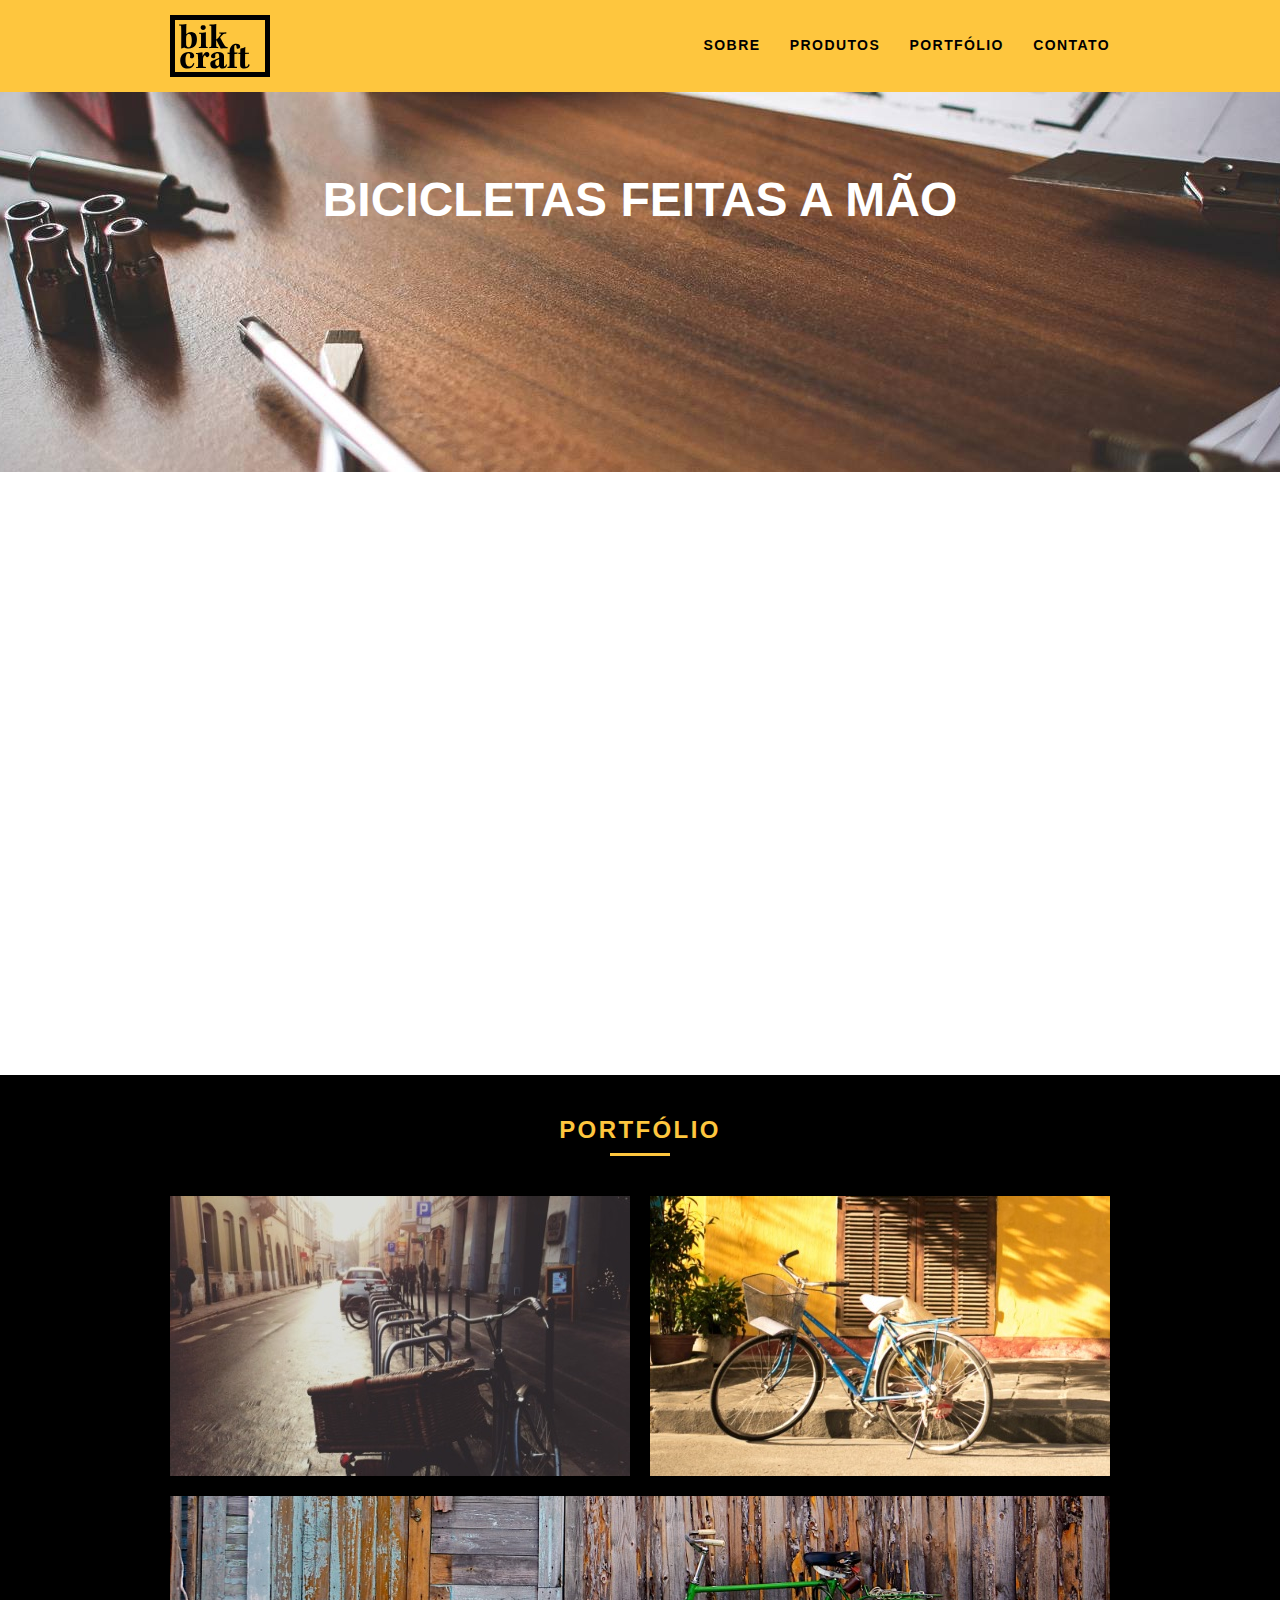
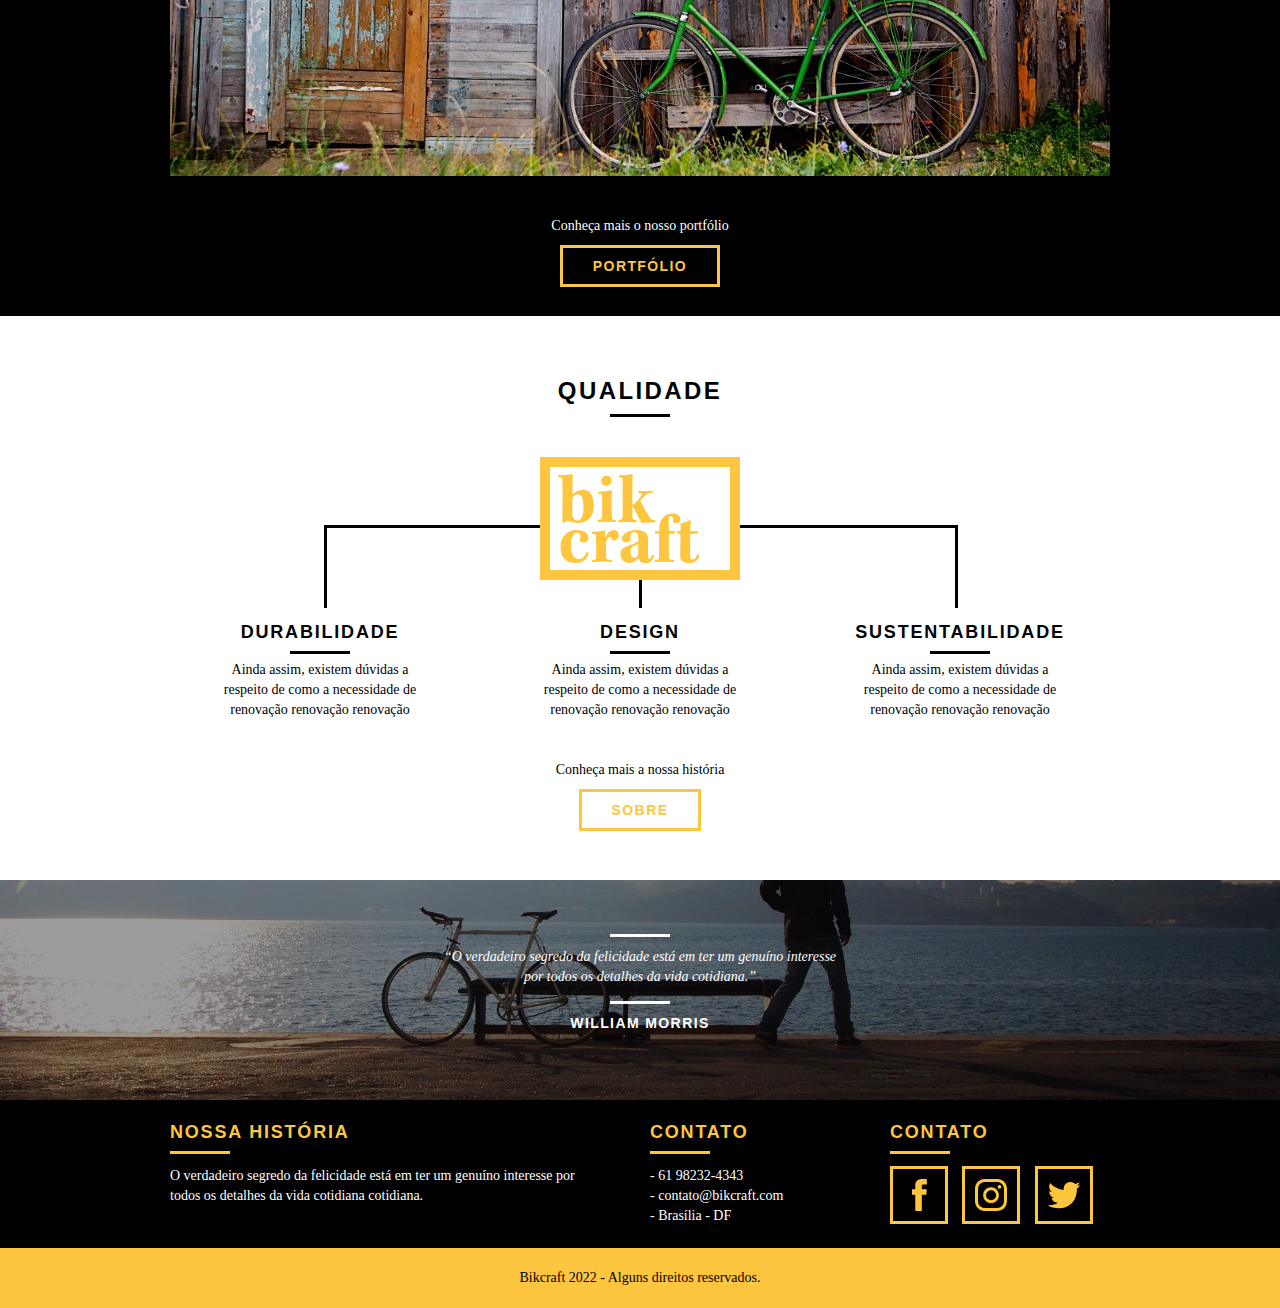
<file: web/index.html>
<!DOCTYPE html>
<html lang="pt-br">
	<head>
		<meta charset="utf-8">
		<title>Bikcraft - Bicicletas Personalizadas</title>
		<meta name="description" content="Compre a sua bicicleta personalizada na Bikcraft. Possuímos modelos Passeio, Retrô e Esporte.">

		<meta property="og:type" content="website"/>
		<meta property="og:title" content="Bikcraft - Bicicletas Personalizadas"/>
		<meta property="og:description" content="Compre a sua bicicleta personalizada na Bikcraft. Possuímos modelos Passeio, Retrô e Esporte."/>
		<meta property="og:url" content="http://bikcraft.com"/>
		<meta property="og:image" content="http://bikcraft.com/img/og-image.png"/>

		<meta name="viewport" content="width=device-width, initial-scale=1">

		<link rel="shortcut icon" href="favicon.ico">

		<link rel="stylesheet" href="css/style.css">
		<script>document.documentElement.classList.add("js");</script>
	</head>
	<body>

		<header class="header">
			<div class="container">
				<a href="index.html" class="grid-4">
					<img src="img/bikcraft.svg" alt="Bikcraft">
				</a>
				<nav class="grid-12 header_menu">
					<ul>
						<li><a href="sobre.html">Sobre</a></li>
						<li><a href="produtos.html">Produtos</a></li>
						<li><a href="portfolio.html">Portfólio</a></li>
						<li><a href="contato.html">Contato</a></li>
					</ul>
				</nav>
			</div>
		</header>

		<section class="introducao">
			<div class="container">
				<h1 data-anime="400" class="fadeInDown">Bicicletas Feitas a Mão</h1>
				<blockquote data-anime="800" class="fadeInDown quote-externo">
					<p>“Não tenha nada em sua casa que você não considere útil ou acredita ser bonito”</p>
					<cite>WILLIAM MORRIS</cite>
				</blockquote>
				<a data-anime="1200" href="produtos.html" class="btn">Orçamento</a>
			</div>
		</section>
		
		<section class="produtos container fadeInDown" data-anime="1600">
			<h2 class="subtitulo">Produtos</h2>
			<ul class="produtos_lista">

				<li class="grid-1-3">
					<div class="produtos_icone">
						<img src="img/produtos/passeio.svg" alt="Bikcraft Passeio">
					</div>
					<h3>Passeio</h3>
					<p>Ainda assim, existem dúvidas a respeito de como a necessidade de renovação.</p>
				</li>

				<li class="grid-1-3">
					<div class="produtos_icone">
						<img src="img/produtos/esporte.svg" alt="Bikcraft Passeio">
					</div>
					<h3>Esporte</h3>
					<p>Ainda assim, existem dúvidas a respeito de como a necessidade de renovação.</p>
				</li>

				<li class="grid-1-3">
					<div class="produtos_icone">
						<img src="img/produtos/retro.svg" alt="Bikcraft Passeio">
					</div>
					<h3>Retro</h3>
					<p>Ainda assim, existem dúvidas a respeito de como a necessidade de renovação.</p>
				</li>

			</ul>

			<div class="call">
				<p>Clique aqui e veja os detalhes dos produtos</p>
				<a href="produtos.html" class="btn btn-preto">Produtos</a>
			</div>

		</section>
		<!-- Fecha Produtos -->

		<section class="portfolio">
			<div class="container">
				<h2 class="subtitulo">Portfólio</h2>
				<ul class="portfolio_lista">
					<li class="grid-8"><img src="img/portfolio/retro.jpg" alt="Bicicleta Retro"></li>
					<li class="grid-8"><img src="img/portfolio/passeio.jpg" alt="Bicicleta Passeio"></li>
					<li class="grid-16"><img src="img/portfolio/esporte.jpg" alt="Bicicleta Esporte"></li>
				</ul>
				<div class="call">
					<p>Conheça mais o nosso portfólio</p>
					<a href="portfolio.html" class="btn">Portfólio</a>
				</div>
			</div>
		</section>

		<section class="qualidade container">
			<h2 class="subtitulo">Qualidade</h2>
			<img src="img/bikcraft-qualidade.svg" alt="Bikcraft">
			<ul class="qualidade_lista">
				<li class="grid-1-3">
					<h3>Durabilidade</h3>
					<p>Ainda assim, existem dúvidas a respeito de como a necessidade de renovação renovação renovação</p>
				</li>
				<li class="grid-1-3">
					<h3>Design</h3>
					<p>Ainda assim, existem dúvidas a respeito de como a necessidade de renovação renovação renovação</p>
				</li>
				<li class="grid-1-3">
					<h3>Sustentabilidade</h3>
					<p>Ainda assim, existem dúvidas a respeito de como a necessidade de renovação renovação renovação</p>
				</li>
			</ul>
			<div class="call">
				<p>Conheça mais a nossa história</p>
				<a href="sobre.html" class="btn btn-preto">Sobre</a>
			</div>
		</section>

		<section class="quebra">
			<blockquote class="quote-externo container">
				<p>“O verdadeiro segredo da felicidade está em ter um genuíno interesse por todos os detalhes da vida cotidiana.”</p>
				<cite>WILLIAM MORRIS</cite>
			</blockquote>
		</section>

		<footer>
			<div class="footer">
				<div class="container">

					<div class="grid-8 footer_historia">
						<h3>Nossa História</h3>
						<p>O verdadeiro segredo da felicidade está em ter um genuíno interesse por todos os detalhes da vida cotidiana cotidiana.</p>
					</div>

					<div class="grid-4 footer_contato">
						<h3>Contato</h3>
						<ul>
							<li>- 61 98232-4343</li>
							<li>- contato@bikcraft.com</li>
							<li>- Brasília - DF</li>
						</ul>
					</div>

					<div class="grid-4 footer_redes">
						<h3>Contato</h3>
						<ul>
							<li><a href="http://facebook.com" target="_blank"><img src="img/redes-sociais/facebook.svg" alt="Facebook Bikcraft"></a></li>
							<li><a href="http://instagram.com" target="_blank"><img src="img/redes-sociais/instagram.svg" alt="Instagram Bikcraft"></a></li>
							<li><a href="http://twitter.com" target="_blank"><img src="img/redes-sociais/twitter.svg" alt="Twitter Bikcraft"></a></li>
						</ul>
					</div>

				</div>
			</div>

			<div class="copy">
				<div class="container">
					<p class="grid-16">Bikcraft 2022 - Alguns direitos reservados.</p>
				</div>
			</div>
		</footer>

	<!-- JavaScript -->
	<script src="./js/simple-anime.js"></script>
  <script src="./js/script.js"></script>
	<!-- JavaScript -->

	</body>
</html>
</file>
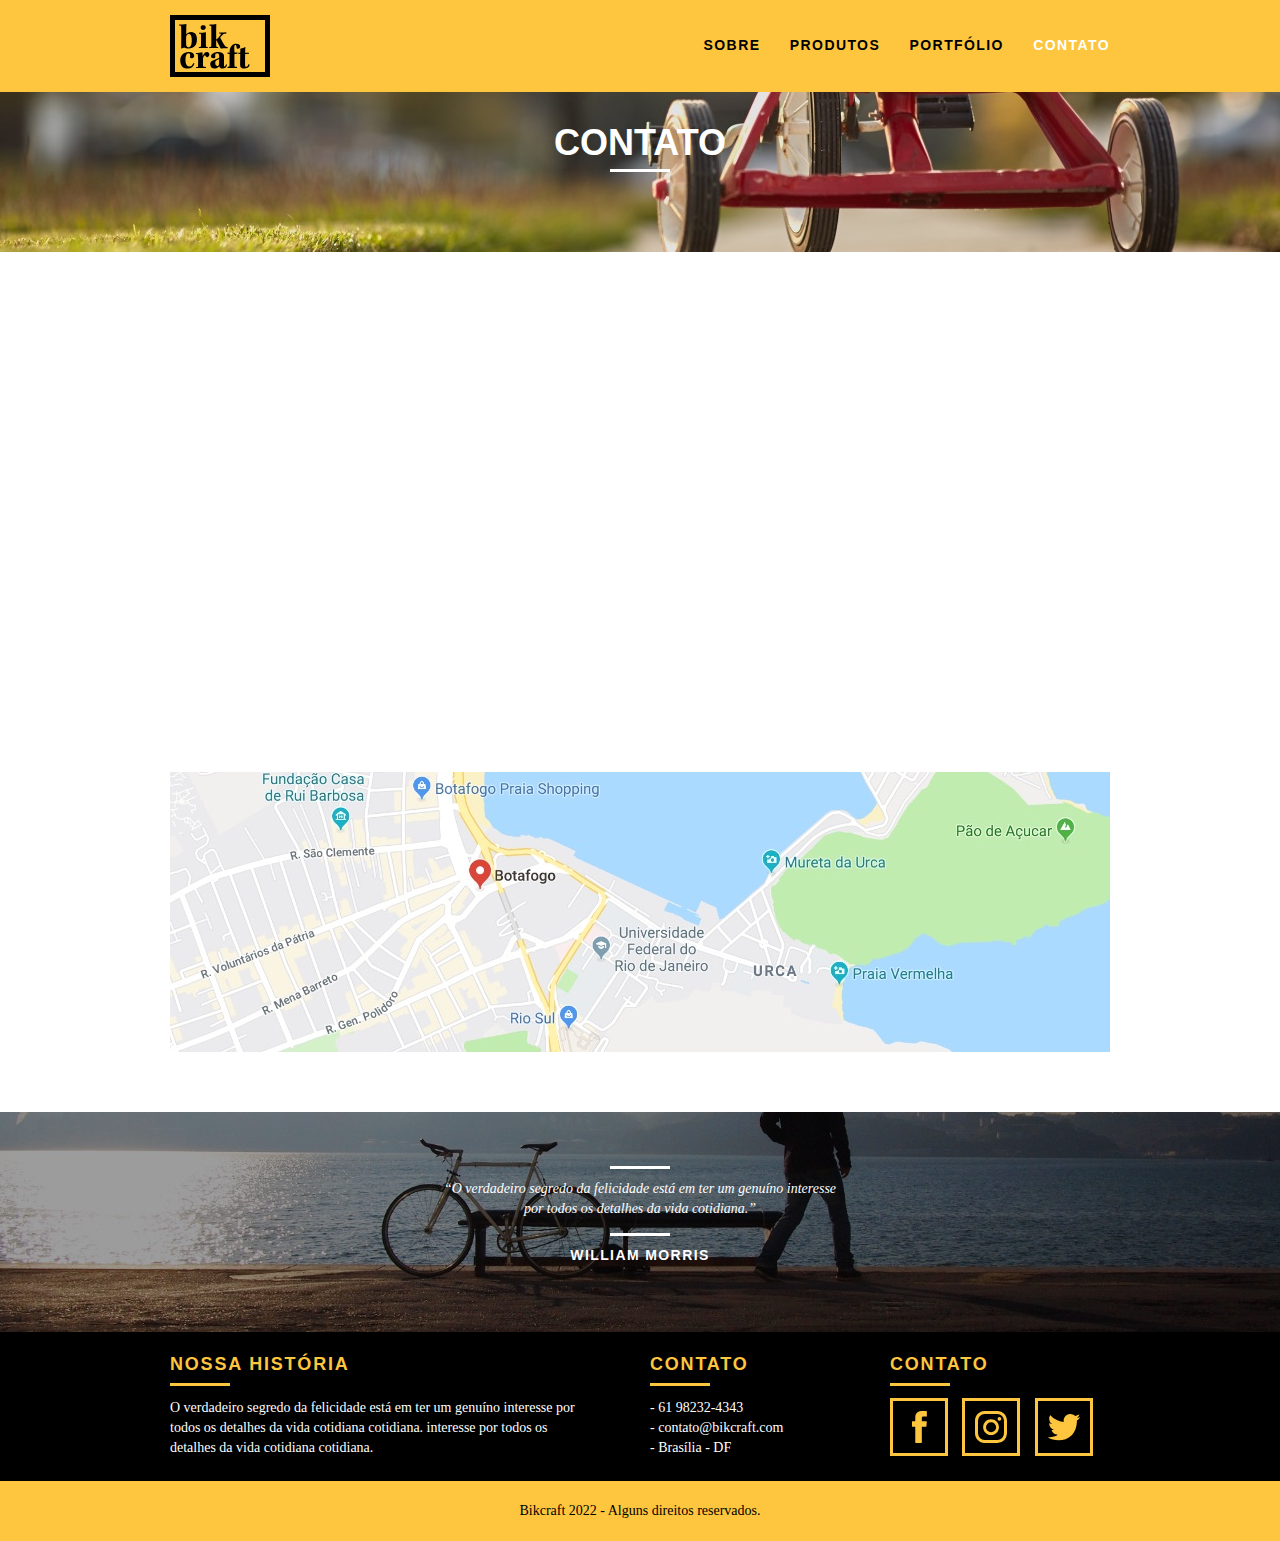
<file: web/contato.html>
<!DOCTYPE html>
<html lang="pt-br">
	<head>
		<meta charset="utf-8">
		<title>Bikcraft - Contato - 61 9999-9999</title>
		<meta name="description" content="Compre a sua bicicleta personalizada na Bikcraft. Possuímos modelos Passeio, Retrô e Esporte.">

		<meta property="og:type" content="website"/>
		<meta property="og:title" content="Bikcraft - Contato - 21 9999-9999"/>
		<meta property="og:description" content="Compre a sua bicicleta personalizada na Bikcraft. Possuímos modelos Passeio, Retrô e Esporte."/>
		<meta property="og:url" content="http://bikcraft.com/contato.html"/>
		<meta property="og:image" content="http://bikcraft.com/img/og-image.png"/>

		<meta name="viewport" content="width=device-width, initial-scale=1">

		<link rel="stylesheet" href="css/style.css">
		<script>document.documentElement.classList.add("js");</script>
	</head>
	<body>

		<header class="header">
			<div class="container">
				<a href="index.html" class="grid-4">
					<img src="img/bikcraft.svg" alt="Bikcraft">
				</a>
				<nav class="grid-12 header_menu">
					<ul>
						<li><a href="sobre.html">Sobre</a></li>
						<li><a href="produtos.html">Produtos</a></li>
						<li><a href="portfolio.html">Portfólio</a></li>
						<li><a href="contato.html" class="menu_ativo">Contato</a></li>
					</ul>
				</nav>
			</div>
		</header>

		<section class="introducao-interna interna_contato">
			<div class="container">
				<h1 data-anime="400" class="fadeInDown">Contato</h1>
				<p data-anime="800" class="fadeInDown">Tire suas dúvidas com a gente</p>
			</div>
		</section>

		<section class="contato container fadeInDown" data-anime="1200">
			<form id="form_orcamento" method="POST" action="./enviar.php" class="contato_form grid-8 formphp">
				<label for="nome">Nome</label>
				<input type="text" id="nome" name="nome" required>
				<label for="email">E-mail</label>
				<input type="email" id="email" name="email" required>
				<label for="telefone">Telefone</label>
				<input type="text" id="telefone" name="telefone">

				<label class="nao-aparece">Se você não é um robô, deixe em branco.</label>
				<input type="text" class="nao-aparece" name="leaveblank">
				<label class="nao-aparece">Se você não é um robô, não mude este campo.</label>
				<input type="text" class="nao-aparece" name="dontchange" value="http://">

				<label for="mensagem">Mensagem</label>
				<textarea id="mensagem" name="mensagem" required></textarea>
				<button id="enviar" name="enviar" type="submit" class="btn btn-preto">Enviar</button>
			</form>

			<div class="contato_dados grid-8">
				<h3>Dados</h3>
				<span>+55 61 98223-3232</span>
				<span>orcamento@bikcraft.com</span>
				<span>Rua Ali Perto - Brasília</span>
				<span>Brasília - DF - Brasil</span>
				<h3>Redes Sociais</h3>
				<ul>
					<li><a href="http://facebook.com" target="_blank"><img src="img/redes-sociais/facebook.svg" alt="Facebook Bikcraft"></a></li>
					<li><a href="http://instagram.com" target="_blank"><img src="img/redes-sociais/instagram.svg" alt="Instagram Bikcraft"></a></li>
					<li><a href="http://twitter.com" target="_blank"><img src="img/redes-sociais/twitter.svg" alt="Twitter Bikcraft"></a></li>
				</ul>
			</div>
		</section>

		<section class="container contato_mapa">
			<a href="http://google.com" target="_blank" class="grid-16"><img src="img/endereco-bikcraft.jpg" alt="Endereço da Bikcraft"></a>
		</section>

		<section class="quebra">
			<blockquote class="quote-externo container">
				<p>“O verdadeiro segredo da felicidade está em ter um genuíno interesse por todos os detalhes da vida cotidiana.”</p>
				<cite>WILLIAM MORRIS</cite>
			</blockquote>
		</section>

		<footer>
			<div class="footer">
				<div class="container">

					<div class="grid-8 footer_historia">
						<h3>Nossa História</h3>
						<p>O verdadeiro segredo da felicidade está em ter um genuíno interesse por todos os detalhes da vida cotidiana cotidiana. interesse por todos os detalhes da vida cotidiana cotidiana.</p>
					</div>

					<div class="grid-4 footer_contato">
						<h3>Contato</h3>
						<ul>
							<li>- 61 98232-4343</li>
							<li>- contato@bikcraft.com</li>
							<li>- Brasília - DF</li>
						</ul>
					</div>

					<div class="grid-4 footer_redes">
						<h3>Contato</h3>
						<ul>
							<li><a href="http://facebook.com" target="_blank"><img src="img/redes-sociais/facebook.svg" alt="Facebook Bikcraft"></a></li>
							<li><a href="http://instagram.com" target="_blank"><img src="img/redes-sociais/instagram.svg" alt="Instagram Bikcraft"></a></li>
							<li><a href="http://twitter.com" target="_blank"><img src="img/redes-sociais/twitter.svg" alt="Twitter Bikcraft"></a></li>
						</ul>
					</div>

				</div>
			</div>

			<div class="copy">
				<div class="container">
					<p class="grid-16">Bikcraft 2022 - Alguns direitos reservados.</p>
				</div>
			</div>
		</footer>

	<!-- JavaScript -->
	<script src="./js/simple-anime.js"></script>
	<script src="./js/simple-form.js"></script>
  <script src="./js/script.js"></script>
	<!-- JavaScript -->

	</body>
</html>
</file>
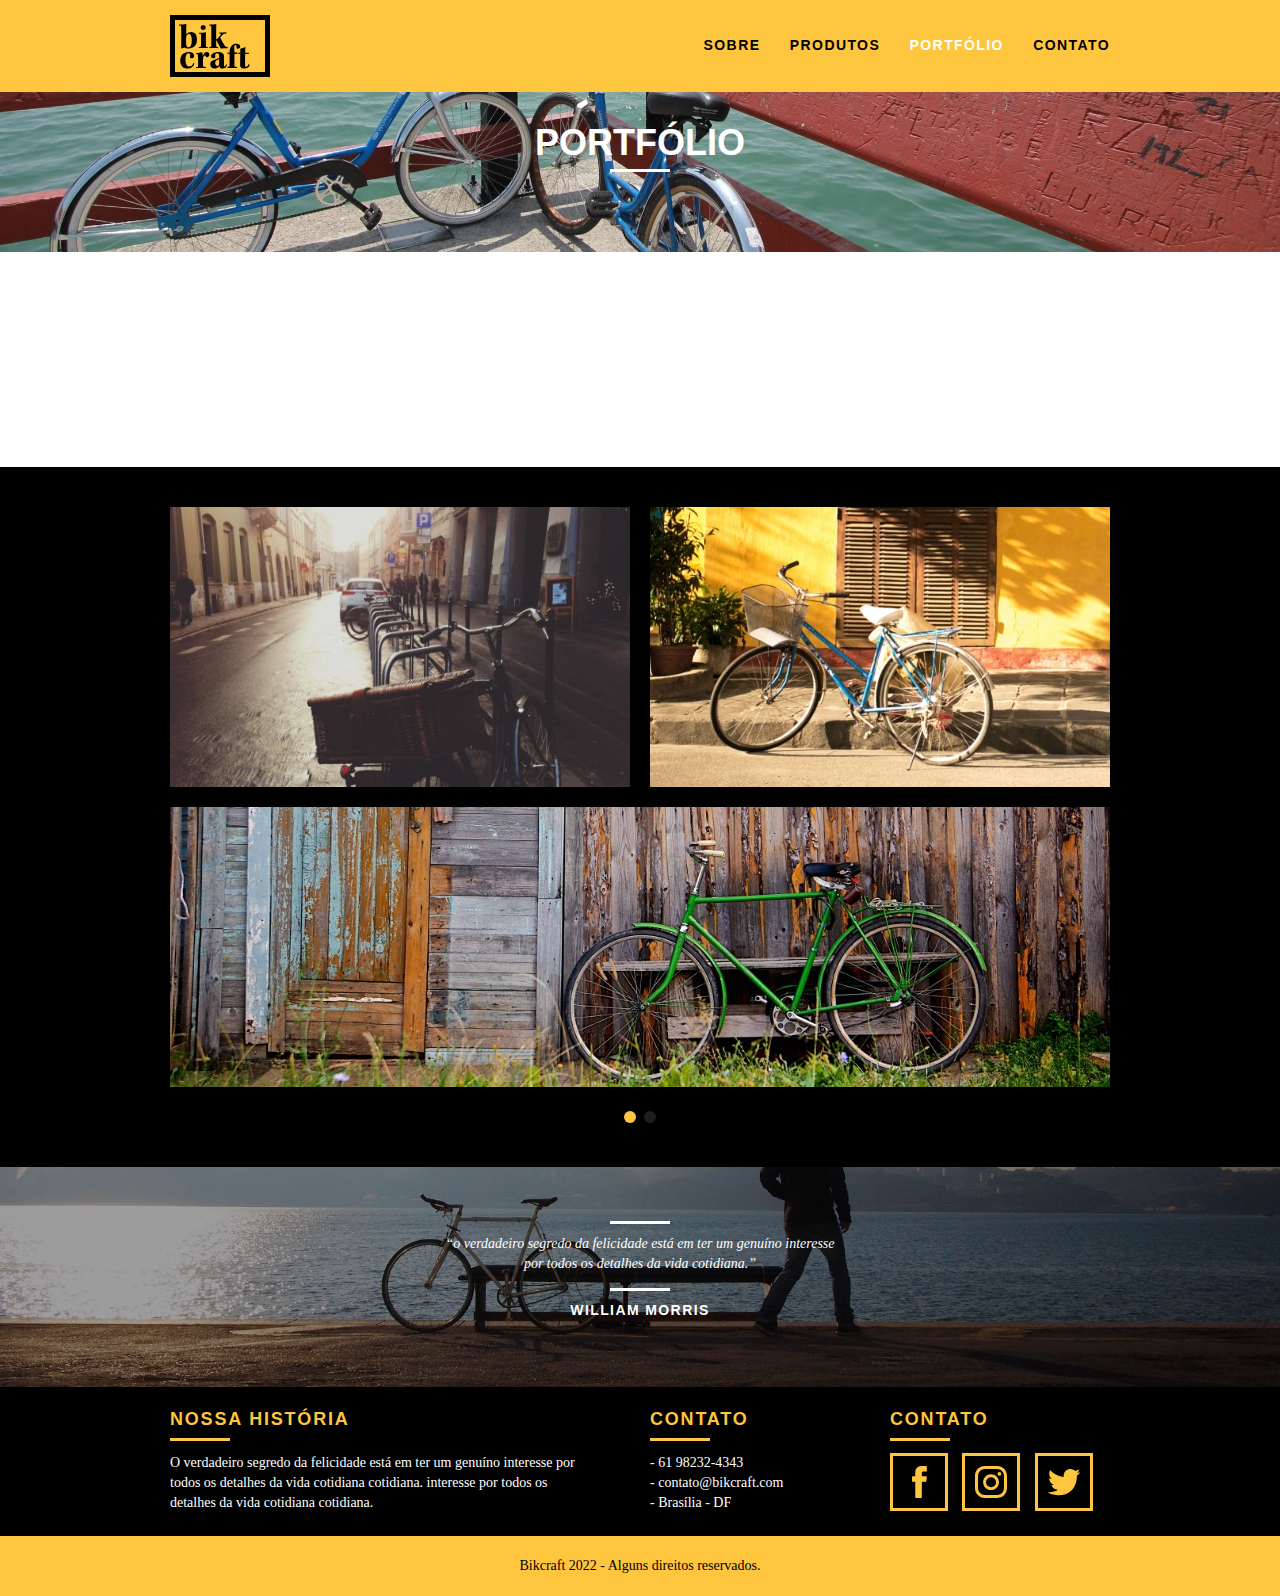
<file: web/portfolio.html>
<!DOCTYPE html>
<html lang="pt-br">
	<head>
		<meta charset="utf-8">
		<title>Bikcraft - Conheça o portfólio de clientes</title>
		<meta name="description" content="Compre a sua bicicleta personalizada na Bikcraft. Possuímos modelos Passeio, Retrô e Esporte.">

		<meta property="og:type" content="website"/>
		<meta property="og:title" content="Bikcraft - Conheça o portfólio de clientes"/>
		<meta property="og:description" content="Compre a sua bicicleta personalizada na Bikcraft. Possuímos modelos Passeio, Retrô e Esporte."/>
		<meta property="og:url" content="http://bikcraft.com/portfolio.html"/>
		<meta property="og:image" content="http://bikcraft.com/img/og-image.png"/>

		<meta name="viewport" content="width=device-width, initial-scale=1">

		<link rel="shortcut icon" href="favicon.ico">

		<link rel="stylesheet" href="css/style.css">
		<script>document.documentElement.classList.add("js");</script>
	</head>
	<body>

		<header class="header">
			<div class="container">
				<a href="index.html" class="grid-4">
					<img src="img/bikcraft.svg" alt="Bikcraft">
				</a>
				<nav class="grid-12 header_menu">
					<ul>
						<li><a href="sobre.html">Sobre</a></li>
						<li><a href="produtos.html">Produtos</a></li>
						<li><a href="portfolio.html" class="menu_ativo">Portfólio</a></li>
						<li><a href="contato.html">Contato</a></li>
					</ul>
				</nav>
			</div>
		</header>

		<section class="introducao-interna interna_portfolio">
			<div class="container">
				<h1 data-anime="400" class="fadeInDown">Portfólio</h1>
				<p data-anime="800" class="fadeInDown">conheça os projetos que amamos mostrar</p>
			</div>
		</section>

		<section class="container fadeInDown" data-slide="quote" data-anime="1200">
			<blockquote class="quote_clientes">
				<p>“Pedalar sempre foi a minha paixão, o que o pessoal da Bikcraft fez foi intensificar o meu amor por esta atividade. Recomendo à todos que amo.”</p>
				<cite>Barbara Moss</cite>
			</blockquote>
			<blockquote class="quote_clientes">
				<p>“Nada melhor do que dar um rolê com a minha Bikcraft na orla. Essa é a minha companheira mais fiel, nunca me traiu e está sempre a minha disposição.”</p>
				<cite>Jhony Rato</cite>
			</blockquote>
			<blockquote class="quote_clientes">
				<p>“Aqueles que ainda não possuem uma Bikcraft, não sabem o que estão perdendo. A precisão é absurda e a velocidade transcendental. Nunca vida nada igual.”</p>
				<cite>Bernardo</cite>
			</blockquote>
		</section>

		<section class="portfolio">
			<div class="container" data-slide="portfolio">
				<ul class="portfolio_lista">
					<li class="grid-8"><img src="img/portfolio/retro.jpg" alt="Bicicleta Retro"></li>
					<li class="grid-8"><img src="img/portfolio/passeio.jpg" alt="Bicicleta Passeio"></li>
					<li class="grid-16"><img src="img/portfolio/esporte.jpg" alt="Bicicleta Esporte"></li>
				</ul>
				<ul class="portfolio_lista">
					<li class="grid-8"><img src="img/portfolio/passeio.jpg" alt="Bicicleta Passeio"></li>
					<li class="grid-8"><img src="img/portfolio/retro.jpg" alt="Bicicleta Retro"></li>
					<li class="grid-16"><img src="img/portfolio/esporte.jpg" alt="Bicicleta Esporte"></li>
				</ul>
			</div>
		</section>

		<section class="quebra">
			<blockquote class="quote-externo container">
				<p>“o verdadeiro segredo da felicidade está em ter um genuíno interesse por todos os detalhes da vida cotidiana.”</p>
				<cite>WILLIAM MORRIS</cite>
			</blockquote>
		</section>

		<footer>
			<div class="footer">
				<div class="container">

					<div class="grid-8 footer_historia">
						<h3>Nossa História</h3>
						<p>O verdadeiro segredo da felicidade está em ter um genuíno interesse por todos os detalhes da vida cotidiana cotidiana. interesse por todos os detalhes da vida cotidiana cotidiana.</p>
					</div>

					<div class="grid-4 footer_contato">
						<h3>Contato</h3>
						<ul>
							<li>- 61 98232-4343</li>
							<li>- contato@bikcraft.com</li>
							<li>- Brasília - DF</li>
						</ul>
					</div>

					<div class="grid-4 footer_redes">
						<h3>Contato</h3>
						<ul>
							<li><a href="http://facebook.com" target="_blank"><img src="img/redes-sociais/facebook.svg" alt="Facebook Bikcraft"></a></li>
							<li><a href="http://instagram.com" target="_blank"><img src="img/redes-sociais/instagram.svg" alt="Instagram Bikcraft"></a></li>
							<li><a href="http://twitter.com" target="_blank"><img src="img/redes-sociais/twitter.svg" alt="Twitter Bikcraft"></a></li>
						</ul>
					</div>

				</div>
			</div>

			<div class="copy">
				<div class="container">
					<p class="grid-16">Bikcraft 2022 - Alguns direitos reservados.</p>
				</div>
			</div>
		</footer>

	<!-- JavaScript -->
	<script src="./js/simple-anime.js"></script>
	<script src="./js/simple-slide.js"></script>
  <script src="./js/script.js"></script>
	<!-- JavaScript -->
	</body>
</html>
</file>
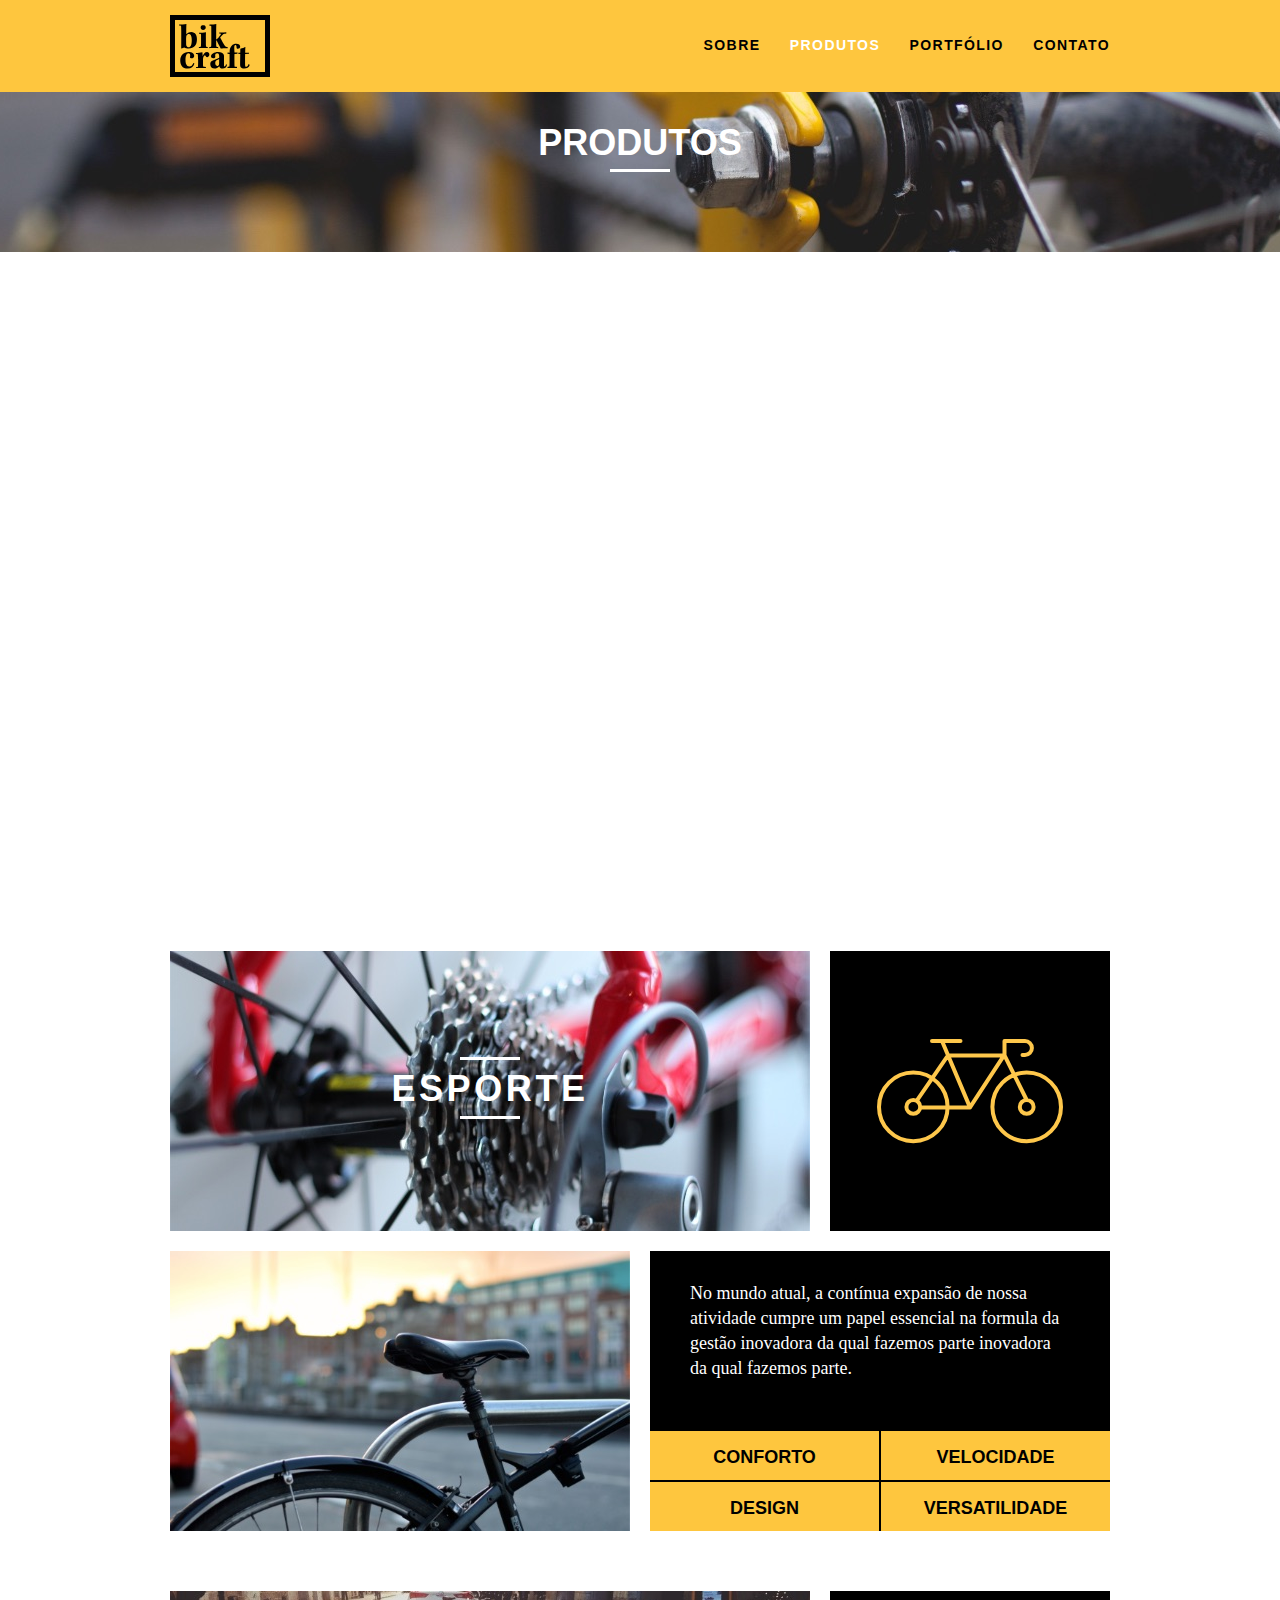
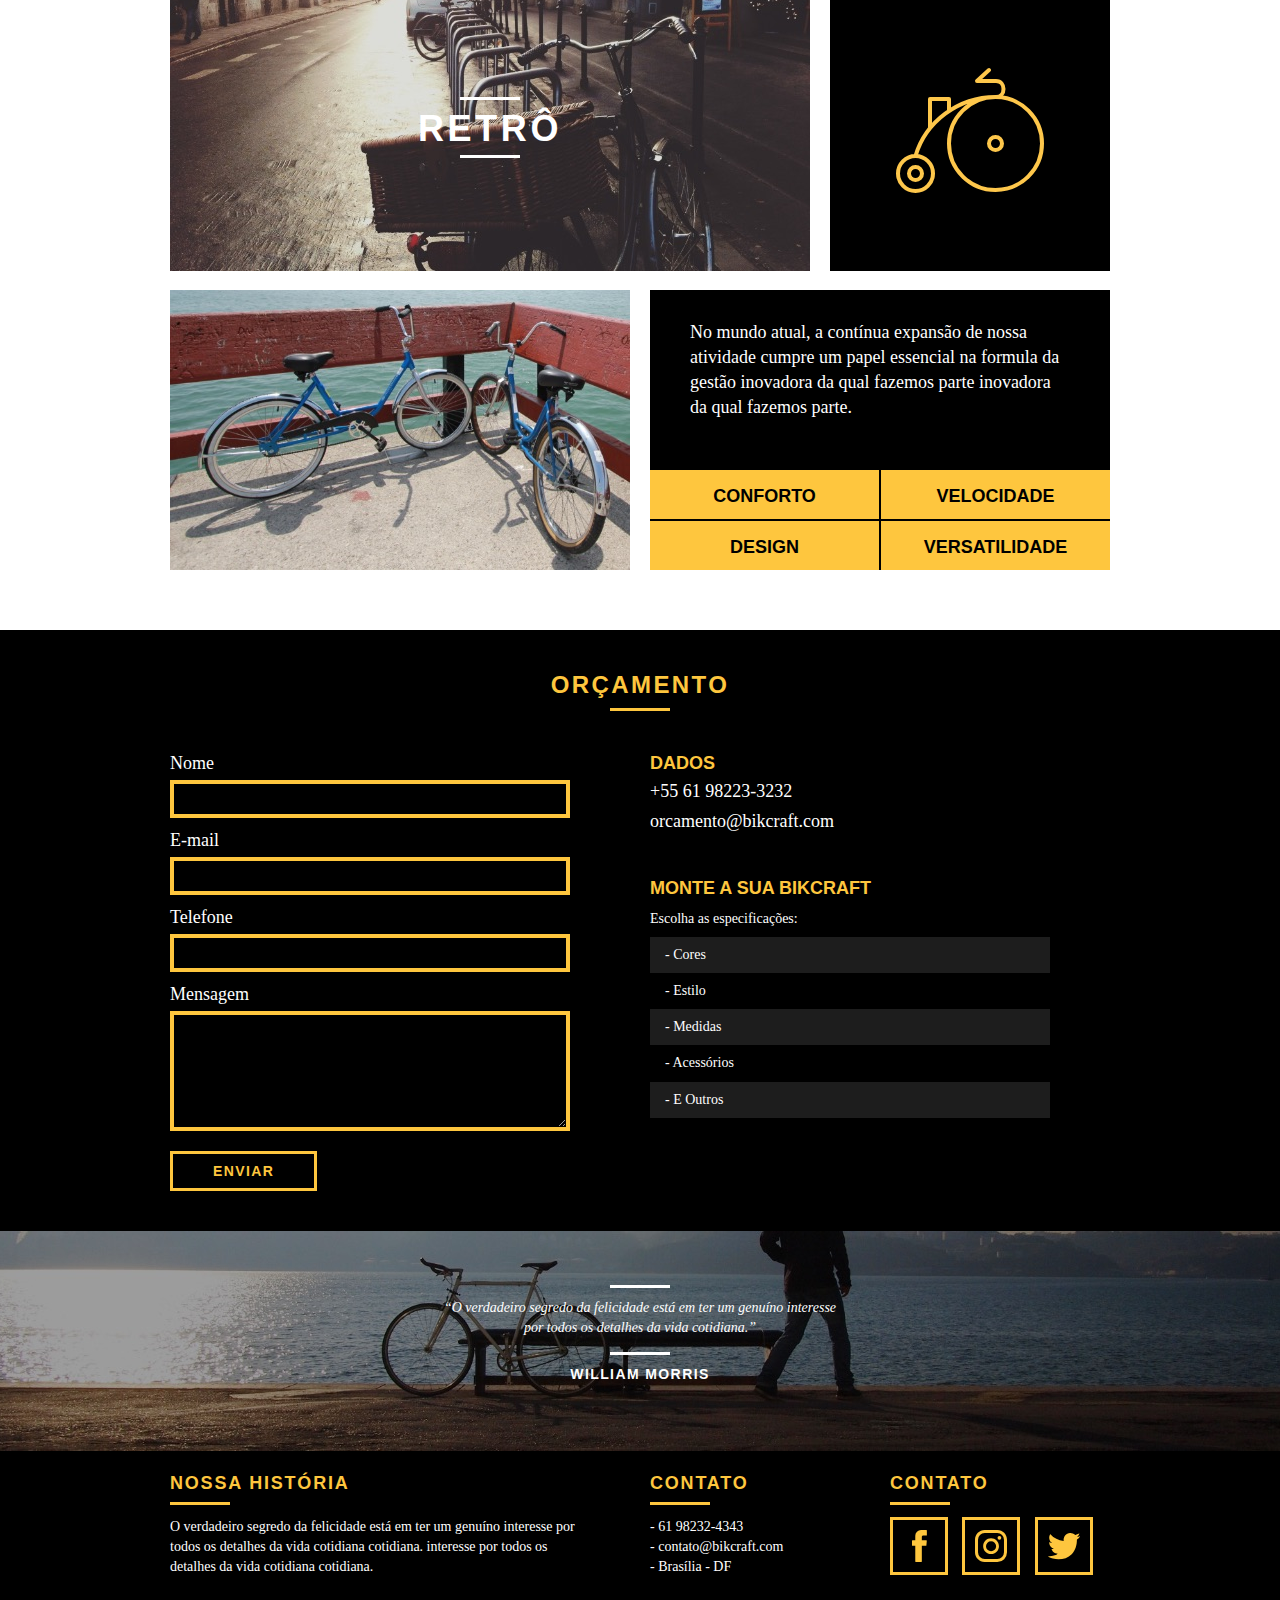
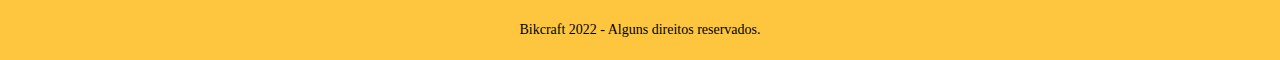
<file: web/produtos.html>
<!DOCTYPE html>
<html lang="pt-br">
	<head>
		<meta charset="utf-8">
		<title>Bikcraft - Conheça as linhas Passeio, Retrô e Esporte</title>
		<meta name="description" content="Compre a sua bicicleta personalizada na Bikcraft. Possuímos modelos Passeio, Retrô e Esporte.">

		<meta property="og:type" content="website"/>
		<meta property="og:title" content="Bikcraft - Conheça as linhas Passeio, Retrô e Esporte"/>
		<meta property="og:description" content="Compre a sua bicicleta personalizada na Bikcraft. Possuímos modelos Passeio, Retrô e Esporte."/>
		<meta property="og:url" content="http://bikcraft.com/produtos.html"/>
		<meta property="og:image" content="http://bikcraft.com/img/og-image.png"/>

		<meta name="viewport" content="width=device-width, initial-scale=1">

		<link rel="shortcut icon" href="favicon.ico">

		<link rel="stylesheet" href="css/style.css">
		<script>document.documentElement.classList.add("js");</script>
	</head>
	<body>

		<header class="header">
			<div class="container">
				<a href="index.html" class="grid-4">
					<img src="img/bikcraft.svg" alt="Bikcraft">
				</a>
				<nav class="grid-12 header_menu">
					<ul>
						<li><a href="sobre.html">Sobre</a></li>
						<li><a href="produtos.html" class="menu_ativo">Produtos</a></li>
						<li><a href="portfolio.html">Portfólio</a></li>
						<li><a href="contato.html">Contato</a></li>
					</ul>
				</nav>
			</div>
		</header>

		<section class="introducao-interna interna_produtos">
			<div class="container">
				<h1 data-anime="400" class="fadeInDown">Produtos</h1>
				<p data-anime="800" class="fadeInDown">conheça todos os nossos produtos</p>
			</div>
		</section>

		<section class="container produto_item fadeInDown" data-anime="1200">
			<div class="grid-11">
				<img src="img/produtos/bikcraft-passeio-1.jpg" alt="Bikcraft Passeio">
				<h2>Passeio</h2>
			</div>
			<div class="grid-5 produto_icone"><img src="img/produtos/passeio.svg" alt="Icone Passeio"></div>
			<div class="grid-8"><img src="img/produtos/bikcraft-passeio-2.jpg" alt="Bikcraft Passeio"></div>
			<div class="grid-8 produto_info">
				<p>No mundo atual, a contínua expansão de nossa atividade cumpre um papel essencial na formula da gestão inovadora da qual fazemos parte inovadora da qual fazemos parte.</p>
				<ul>
					<li>Conforto</li>
					<li>Velocidade</li>
					<li>Design</li>
					<li>Versatilidade</li>
				</ul>
			</div>
		</section>

		<section class="container produto_item">
			<div class="grid-11">
				<img src="img/produtos/bikcraft-esporte-1.jpg" alt="Bikcraft Esporte">
				<h2>Esporte</h2>
			</div>
			<div class="grid-5 produto_icone"><img src="img/produtos/esporte.svg" alt="Icone Esporte"></div>
			<div class="grid-8"><img src="img/produtos/bikcraft-esporte-2.jpg" alt="Bikcraft Esporte"></div>
			<div class="grid-8 produto_info">
				<p>No mundo atual, a contínua expansão de nossa atividade cumpre um papel essencial na formula da gestão inovadora da qual fazemos parte inovadora da qual fazemos parte.</p>
				<ul>
					<li>Conforto</li>
					<li>Velocidade</li>
					<li>Design</li>
					<li>Versatilidade</li>
				</ul>
			</div>
		</section>

		<section class="container produto_item">
			<div class="grid-11">
				<img src="img/produtos/bikcraft-retro-1.jpg" alt="Bikcraft Retro">
				<h2>Retrô</h2>
			</div>
			<div class="grid-5 produto_icone"><img src="img/produtos/retro.svg" alt="Icone Retro"></div>
			<div class="grid-8"><img src="img/produtos/bikcraft-retro-2.jpg" alt="Bikcraft Retro"></div>
			<div class="grid-8 produto_info">
				<p>No mundo atual, a contínua expansão de nossa atividade cumpre um papel essencial na formula da gestão inovadora da qual fazemos parte inovadora da qual fazemos parte.</p>
				<ul>
					<li>Conforto</li>
					<li>Velocidade</li>
					<li>Design</li>
					<li>Versatilidade</li>
				</ul>
			</div>
		</section>

		<section class="orcamento">
			<div class="container">
				<h2 class="subtitulo">Orçamento</h2>
				<form id="form_orcamento" method="POST" action="./enviar.php" class="form grid-8 formphp">
					<label for="nome">Nome</label>
					<input type="text" id="nome" name="nome" required>
					<label for="email">E-mail</label>
					<input type="email" id="email" name="email" required>
					<label for="telefone">Telefone</label>
					<input type="text" id="telefone" name="telefone">

					<label class="nao-aparece">Se você não é um robô, deixe em branco.</label>
					<input type="text" class="nao-aparece" name="leaveblank">
					<label class="nao-aparece">Se você não é um robô, não mude este campo.</label>
					<input type="text" class="nao-aparece" name="dontchange" value="http://">

					<label for="mensagem">Mensagem</label>
					<textarea id="mensagem" name="mensagem" required></textarea>
					<button id="enviar" name="enviar" type="submit" class="btn">Enviar</button>
				</form>
				
				<div class="orcamento_dados grid-8">
					<h3>Dados</h3>
					<span>+55 61 98223-3232</span>
					<span>orcamento@bikcraft.com</span>
					<h3>Monte a sua Bikcraft</h3>
					<p>Escolha as especificações:</p>
					<ul>
						<li>- Cores</li>
    				<li>- Estilo</li>
    				<li>- Medidas</li>
   					<li>- Acessórios</li>
    				<li>- E Outros</li>
					</ul>
				</div>
			</div>
		</section>

		<section class="quebra">
			<blockquote class="quote-externo container">
				<p>“O verdadeiro segredo da felicidade está em ter um genuíno interesse por todos os detalhes da vida cotidiana.”</p>
				<cite>WILLIAM MORRIS</cite>
			</blockquote>
		</section>

		<footer>
			<div class="footer">
				<div class="container">

					<div class="grid-8 footer_historia">
						<h3>Nossa História</h3>
						<p>O verdadeiro segredo da felicidade está em ter um genuíno interesse por todos os detalhes da vida cotidiana cotidiana. interesse por todos os detalhes da vida cotidiana cotidiana.</p>
					</div>

					<div class="grid-4 footer_contato">
						<h3>Contato</h3>
						<ul>
							<li>- 61 98232-4343</li>
							<li>- contato@bikcraft.com</li>
							<li>- Brasília - DF</li>
						</ul>
					</div>

					<div class="grid-4 footer_redes">
						<h3>Contato</h3>
						<ul>
							<li><a href="http://facebook.com" target="_blank"><img src="img/redes-sociais/facebook.svg" alt="Facebook Bikcraft"></a></li>
							<li><a href="http://instagram.com" target="_blank"><img src="img/redes-sociais/instagram.svg" alt="Instagram Bikcraft"></a></li>
							<li><a href="http://twitter.com" target="_blank"><img src="img/redes-sociais/twitter.svg" alt="Twitter Bikcraft"></a></li>
						</ul>
					</div>

				</div>
			</div>

			<div class="copy">
				<div class="container">
					<p class="grid-16">Bikcraft 2022 - Alguns direitos reservados.</p>
				</div>
			</div>
		</footer>

	<!-- JavaScript -->
	<script src="./js/simple-anime.js"></script>
	<script src="./js/simple-form.js"></script>
  <script src="./js/script.js"></script>
	<!-- JavaScript -->

	</body>
</html>
</file>
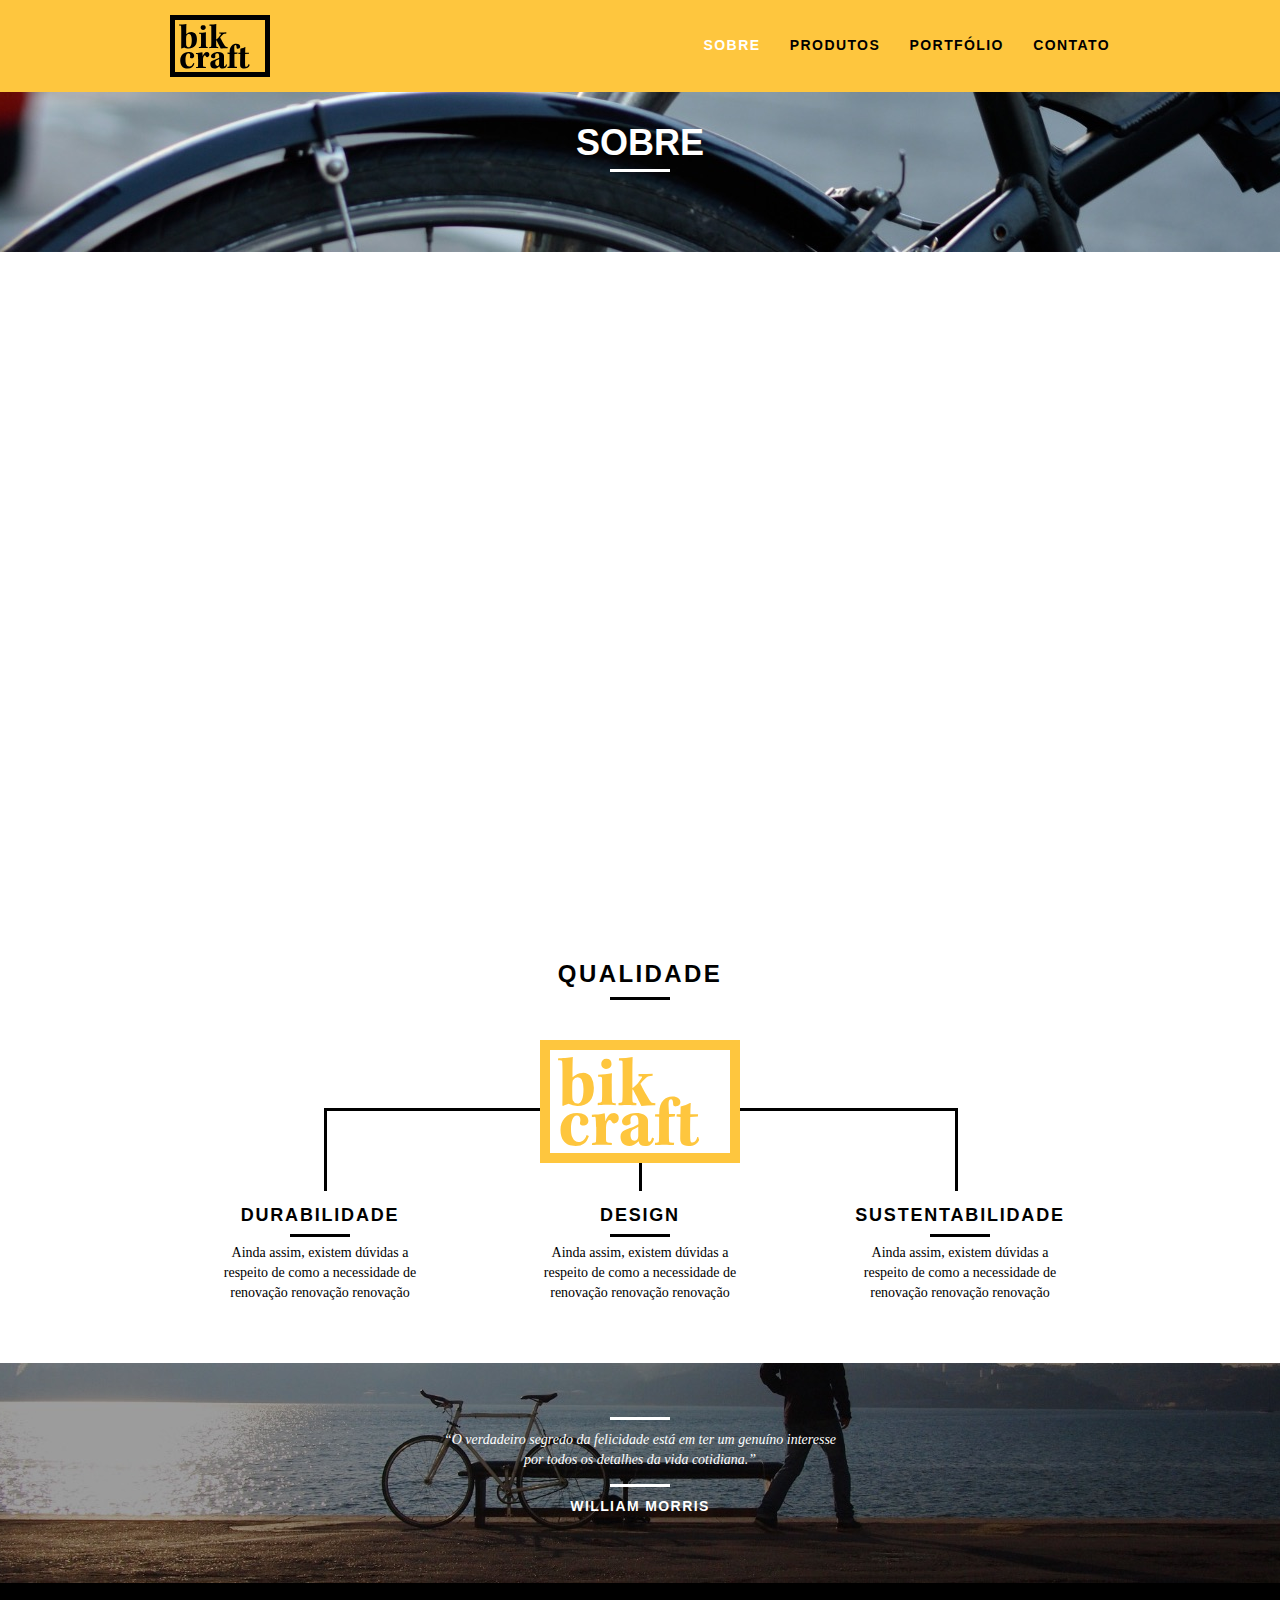
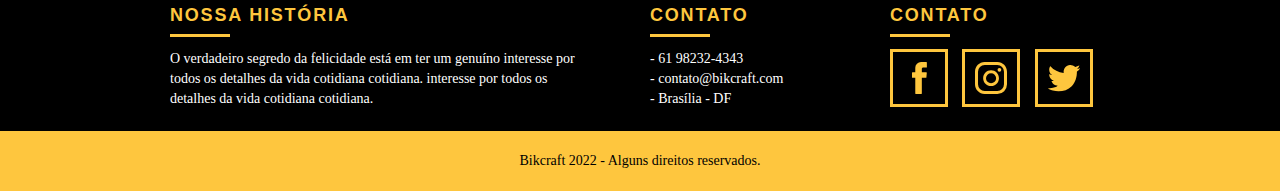
<file: web/sobre.html>
<!DOCTYPE html>
<html lang="pt-br">
	<head>
		<meta charset="utf-8">
		<title>Bikcraft - Saiba mais sobre a gente</title>
		<meta name="description" content="Compre a sua bicicleta personalizada na Bikcraft. Possuímos modelos Passeio, Retrô e Esporte.">

		<meta property="og:type" content="website"/>
		<meta property="og:title" content="Bikcraft - Saiba mais sobre a gente"/>
		<meta property="og:description" content="Compre a sua bicicleta personalizada na Bikcraft. Possuímos modelos Passeio, Retrô e Esporte."/>
		<meta property="og:url" content="http://bikcraft.com/sobre.html"/>
		<meta property="og:image" content="http://bikcraft.com/img/og-image.png"/>

		<meta name="viewport" content="width=device-width, initial-scale=1">

		<link rel="shortcut icon" href="favicon.ico">

		<link rel="stylesheet" href="css/style.css">
		<script>document.documentElement.classList.add("js");</script>
	</head>
	<body>

		<header class="header">
			<div class="container">
				<a href="index.html" class="grid-4">
					<img src="img/bikcraft.svg" alt="Bikcraft">
				</a>
				<nav class="grid-12 header_menu">
					<ul>
						<li><a href="sobre.html" class="menu_ativo">Sobre</a></li>
						<li><a href="produtos.html">Produtos</a></li>
						<li><a href="portfolio.html">Portfólio</a></li>
						<li><a href="contato.html">Contato</a></li>
					</ul>
				</nav>
			</div>
		</header>

		<section class="introducao-interna interna_sobre">
			<div class="container">
				<h1 data-anime="400" class="fadeInDown">Sobre</h1>
				<p data-anime="800" class="fadeInDown">conheça mais sobre a bikcraft</p>
			</div>
		</section>

		<section class="missao_sobre container fadeInDown" data-anime="1200">
			<div class="grid-10">
				<h2 class="subtitulo-interno">História, Missão e Visão</h2>
				<p>No mundo atual, a contínua expansão de nossa atividade cumpre um papel essencial na formulação da gestão inovadora da qual fazemos parte da qual fazemos parte.</p>
				<p>No mundo atual, a contínua expansão de nossa atividade cumpre um papel essencial na formulação da gestão inovadora da qual fazemos parte da qual fazemos parte.</p>
			</div>
			<div class="grid-6">
				<h2 class="subtitulo-interno">Valores</h2>
				<ul>
					<li>- Qualidade no processo com</li>
					<li>- Foco no cliente sem perder a</li>
					<li>- Diversão, preservando a</li>
					<li>- Natureza com sustentabilidade</li>
				</ul>
			</div>

			<div class="grid-16 foto-equipe">
				<img src="img/equipe-bikcraft.jpg" alt="Equipe Bikcraft">
			</div>

		</section>

		<section class="qualidade container">
			<h2 class="subtitulo">Qualidade</h2>
			<img src="img/bikcraft-qualidade.svg" alt="Bikcraft">
			<ul class="qualidade_lista">
				<li class="grid-1-3">
					<h3>Durabilidade</h3>
					<p>Ainda assim, existem dúvidas a respeito de como a necessidade de renovação renovação renovação</p>
				</li>
				<li class="grid-1-3">
					<h3>Design</h3>
					<p>Ainda assim, existem dúvidas a respeito de como a necessidade de renovação renovação renovação</p>
				</li>
				<li class="grid-1-3">
					<h3>Sustentabilidade</h3>
					<p>Ainda assim, existem dúvidas a respeito de como a necessidade de renovação renovação renovação</p>
				</li>
			</ul>
		</section>

		<section class="quebra">
			<blockquote class="quote-externo container">
				<p>“O verdadeiro segredo da felicidade está em ter um genuíno interesse por todos os detalhes da vida cotidiana.”</p>
				<cite>WILLIAM MORRIS</cite>
			</blockquote>
		</section>

		<footer>
			<div class="footer">
				<div class="container">

					<div class="grid-8 footer_historia">
						<h3>Nossa História</h3>
						<p>O verdadeiro segredo da felicidade está em ter um genuíno interesse por todos os detalhes da vida cotidiana cotidiana. interesse por todos os detalhes da vida cotidiana cotidiana.</p>
					</div>

					<div class="grid-4 footer_contato">
						<h3>Contato</h3>
						<ul>
							<li>- 61 98232-4343</li>
							<li>- contato@bikcraft.com</li>
							<li>- Brasília - DF</li>
						</ul>
					</div>

					<div class="grid-4 footer_redes">
						<h3>Contato</h3>
						<ul>
							<li><a href="http://facebook.com" target="_blank"><img src="img/redes-sociais/facebook.svg" alt="Facebook Bikcraft"></a></li>
							<li><a href="http://instagram.com" target="_blank"><img src="img/redes-sociais/instagram.svg" alt="Instagram Bikcraft"></a></li>
							<li><a href="http://twitter.com" target="_blank"><img src="img/redes-sociais/twitter.svg" alt="Twitter Bikcraft"></a></li>
						</ul>
					</div>

				</div>
			</div>

			<div class="copy">
				<div class="container">
					<p class="grid-16">Bikcraft 2022 - Alguns direitos reservados.</p>
				</div>
			</div>
		</footer>

	<!-- JavaScript -->
	<script src="./js/simple-anime.js"></script>
  <script src="./js/script.js"></script>
	<!-- JavaScript -->

	</body>
</html>
</file>
<file: web/css/style.css>
html{line-height:1.15;-webkit-text-size-adjust:100%}body{margin:0}main{display:block}h1{font-size:2em;margin:.67em 0}hr{box-sizing:content-box;height:0;overflow:visible}pre{font-family:monospace,monospace;font-size:1em}a{background-color:transparent}abbr[title]{border-bottom:none;text-decoration:underline;text-decoration:underline dotted}b,strong{font-weight:bolder}code,kbd,samp{font-family:monospace,monospace;font-size:1em}small{font-size:80%}sub,sup{font-size:75%;line-height:0;position:relative;vertical-align:baseline}sub{bottom:-.25em}sup{top:-.5em}img{border-style:none}button,input,optgroup,select,textarea{font-family:inherit;font-size:100%;line-height:1.15;margin:0}button,input{overflow:visible}button,select{text-transform:none}button,[type="button"],[type="reset"],[type="submit"]{-webkit-appearance:button}button::-moz-focus-inner,[type="button"]::-moz-focus-inner,[type="reset"]::-moz-focus-inner,[type="submit"]::-moz-focus-inner{border-style:none;padding:0}button:-moz-focusring,[type="button"]:-moz-focusring,[type="reset"]:-moz-focusring,[type="submit"]:-moz-focusring{outline:1px dotted ButtonText}fieldset{padding:.35em .75em .625em}legend{box-sizing:border-box;color:inherit;display:table;max-width:100%;padding:0;white-space:normal}progress{vertical-align:baseline}textarea{overflow:auto}[type="checkbox"],[type="radio"]{box-sizing:border-box;padding:0}[type="number"]::-webkit-inner-spin-button,[type="number"]::-webkit-outer-spin-button{height:auto}[type="search"]{-webkit-appearance:textfield;outline-offset:-2px}[type="search"]::-webkit-search-decoration{-webkit-appearance:none}::-webkit-file-upload-button{-webkit-appearance:button;font:inherit}details{display:block}summary{display:list-item}template{display:none}[hidden]{display:none}a{text-decoration:none}ol,ul{list-style:none}html,body,div,span,iframe,h1,h2,h3,h4,h5,h6,p,blockquote,a,em,img,dl,dt,dd,ol,ul,li,fieldset,form,label,legend,article,footer,header,nav,section,main{margin:0;padding:0;border:0;vertical-align:baseline}h1,h2,h3,h4,h5,h6,p,a,ul{font-size:1em;font-weight:400}*,:before,:after{-webkit-box-sizing:border-box;-moz-box-sizing:border-box;box-sizing:border-box}.container{width:960px;margin:0 auto;padding:0;position:relative}.container:after,.container:before{content:" ";display:table}.container:after{clear:both}.grid-1,.grid-2,.grid-3,.grid-4,.grid-5,.grid-6,.grid-7,.grid-8,.grid-9,.grid-10,.grid-11,.grid-12,.grid-13,.grid-14,.grid-15,.grid-16,.grid-1-3{float:left;margin-left:10px;margin-right:10px}.grid-1{width:40px}.grid-2{width:100px}.grid-3{width:160px}.grid-4{width:220px}.grid-5{width:280px}.grid-6{width:340px}.grid-7{width:400px}.grid-8{width:460px}.grid-9{width:520px}.grid-10{width:580px}.grid-11{width:640px}.grid-12{width:700px}.grid-13{width:760px}.grid-14{width:820px}.grid-15{width:880px}.grid-16{width:940px; text-align:center}.grid-1-3{width:300px}@media only screen and (min-width: 788px) and (max-width: 979px){.container{width:768px}.grid-1{width:28px}.grid-2{width:76px}.grid-3{width:124px}.grid-4{width:172px}.grid-5{width:220px}.grid-6{width:268px}.grid-7{width:316px}.grid-8{width:364px}.grid-9{width:412px}.grid-10{width:460px}.grid-11{width:508px}.grid-12{width:556px}.grid-13{width:604px}.grid-14{width:652px}.grid-15{width:700px}.grid-16{width:748px}.grid-1-3{width:236px}}@media only screen and (max-width: 787px){.container{width:300px}.grid-1,.grid-2,.grid-3,.grid-4,.grid-5,.grid-6,.grid-7,.grid-8,.grid-9,.grid-10,.grid-11,.grid-12,.grid-13,.grid-14,.grid-15,.grid-16,.grid-1-3{width:300px;margin:0 0 20px;float:none}}body{font-family:Arial,Helvetica,sans-serif}p{font-family:Georgia,"Times New Roman",serif;font-size:14px;line-height:20px}img{display:block;max-width:100%}.btn{border:3px solid #fec63e;padding:10px 30px;color:#fec63e;font-size:14px;line-height:20px;text-transform:uppercase;font-weight:700;letter-spacing:.1em}.btn:hover{color:#fff;border-color:#fff}.btn.btn-preto:hover{color:#000;border-color:#000}.subtitulo{font-size:24px;line-height:30px;font-weight:700;letter-spacing:.1em;color:#000;text-transform:uppercase;text-align:center;margin-bottom:40px}.subtitulo:after{content:"";display:block;width:60px;height:3px;background:#000;margin:8px auto}.subtitulo-interno{font-size:24px;line-height:30px;font-weight:700;letter-spacing:.1em;color:#000;text-transform:uppercase;margin-bottom:20px}.subtitulo-interno:after{content:"";display:block;width:60px;height:3px;background:#000;margin:8px 0}.header{position:fixed;top:0;width:100%;background:#fec63e;padding:15px 0;z-index:10}.header_menu{text-align:right}.header_menu ul li{display:inline-block;margin-left:25px;margin-top:20px}.header_menu ul li a{color:#000;font-weight:700;text-transform:uppercase;letter-spacing:.1em;font-size:14px;line-height:20px;padding:10px 0}.header_menu ul li a:hover{color:#FFF}.header_menu ul li a.menu_ativo{color:#FFF}.introducao{width:100%;height:380px;background:url(../img/bg.jpg) no-repeat center;background-size:cover;margin-top:92px;text-align:center;padding-top:80px}.introducao h1{font-size:48px;color:#FFF;font-weight:700;text-transform:uppercase}.quote-externo{max-width:320px;margin:0 auto;margin-bottom:40px;color:#fff}.quote-externo p{font-style:italic}.quote-externo p:before,.quote-externo p:after{content:"";display:block;width:60px;height:3px;background:#fff;margin:14px auto 10px}.quote-externo cite{font-style:normal;font-weight:700;font-size:14px;letter-spacing:.1em}.introducao-interna{width:100%;margin-top:92px;height:160px;text-align:center;color:#fff;padding-top:30px}.introducao-interna h1{font-size:36px;font-weight:700;text-transform:uppercase}.introducao-interna h1:after{content:"";display:block;width:60px;height:3px;background:#fff;margin:6px auto 10px}.produtos{padding:60px 0}.produtos_lista li{background:#fec63e;text-align:center}.produtos_lista li img{margin:0 auto}.produtos_lista li h3{font-weight:700;font-size:18px;line-height:25px;text-transform:uppercase;letter-spacing:.1em;margin-top:20px}.produtos_lista li h3:after{content:"";display:block;width:60px;height:3px;background:#000;margin:2px auto}.produtos_lista li p{padding:10px 20px 20px}.produtos_icone{background:#000;padding:20px}.call{padding-top:40px;text-align:center;clear:both}.call p{margin-bottom:20px}.portfolio{width:100%;background:#000;padding:40px 0}.portfolio .subtitulo{color:#fec63e}.portfolio .subtitulo:after{background:#fec63e}.portfolio_lista li:last-child{margin-top:20px}.portfolio .call p{color:#fff}.qualidade{padding:60px 0}.qualidade:after{content:"";width:634px;height:83px;display:block;background:url(../img/linhas.svg) no-repeat center;position:absolute;top:209px;right:162px;z-index:-1}.qualidade img{margin:0 auto}.qualidade_lista{padding-top:20px;overflow:auto}.qualidade_lista li{text-align:center;padding:0 40px}.qualidade_lista li h3{font-weight:700;font-size:18px;line-height:25px;text-transform:uppercase;letter-spacing:.1em;margin-top:20px}.qualidade_lista li h3:after{content:"";display:block;width:60px;height:3px;background:#000;margin:6px auto}.quebra{width:100%;height:220px;background:url(../img/bg-footer.jpg) no-repeat center;background-size:cover;text-align:center;padding-top:40px}.quebra .quote-externo{max-width:400px}.footer{width:100%;background:#000;color:#fff;padding:20px 0}.footer h3{font-size:18px;line-height:25px;color:#fec63e;text-transform:uppercase;letter-spacing:.1em;font-weight:700}.footer h3:after{content:"";display:block;width:60px;height:3px;background:#fec63e;margin:6px 0 12px}.footer_historia{padding-right:40px}.footer_contato ul li{font-size:14px;line-height:20px;font-family:Georgia,"Times New Roman",serif}.footer_redes ul li{display:inline-block;margin-right:10px}.footer_redes ul li a{border:3px solid #fec63e;display:block;padding:10px}.footer_redes ul li a:hover{border-color:#fff}.copy{width:100%;background:#fec63e;padding:20px 0}.js [data-slide]{position:relative}.js [data-slide] > *{position:absolute;top:0;opacity:0}.js [data-slide] > .active{position:relative;opacity:1;transition:opacity 500ms}.js [data-slide-nav]{display:block;text-align:center;margin-top:20px}.js [data-slide-nav] button{display:inline-block;width:12px;height:12px;margin:4px;border:none;padding:0;border-radius:6px;text-indent:-99px;overflow:hidden;background:#1d1d1d}.js [data-slide-nav] button.active{background:#fec63e}.js [data-anime]{opacity:0}.js .fadeInDown{transform:translate3d(0,-20px,0)}.js .anime{opacity:1;transform:none;transition:opacity 800ms,transform 800ms}.nao-aparece{visibility:hidden;position:absolute;height:0}#form-sucesso{color:#31aa39}#form-erro{color:#f64540}.interna_portfolio{background:url(../img/bg-portfolio.jpg) no-repeat center;background-size:cover}.quote_clientes{padding:60px 0;max-width:460px;margin:0 auto}.quote_clientes p{text-align:center;font-family:Georgia,"Times New Roman",serif;font-size:18px;line-height:25px;font-style:italic;margin-bottom:20px}.quote_clientes cite{font-size:18px;font-weight:700;float:right;font-style:normal}.interna_produtos{background:url(../img/bg-produtos.jpg) no-repeat center;background-size:cover}.produto_item{padding-top:60px}.produto_item h2{color:#fff;font-size:36px;text-transform:uppercase;letter-spacing:.1em;font-weight:700;position:relative;top:-180px;text-align:center;margin-bottom:-56px}.produto_item h2:after,.produto_item h2:before{content:"";display:block;width:60px;height:3px;background:#fff;margin:6px auto 8px}.produto_icone{background:#000;padding:70px 0}.produto_icone img{margin:0 auto}.produto_info{background:#000}.produto_info p{color:#fff;font-size:18px;line-height:25px;height:180px;padding:30px 40px}.produto_info ul li{background:#fec63e;text-transform:uppercase;font-size:18px;line-height:20px;font-weight:700;float:left;width:229px;height:49px;text-align:center;padding-top:16px}.produto_info ul li:nth-child(1),.produto_info ul li:nth-child(2){margin-bottom:2px}.produto_info ul li:nth-child(even){margin-left:2px}.orcamento{background:#000;width:100%;margin-top:60px;padding:40px 0}.orcamento h2{color:#fec63e}.orcamento h2:after{background:#fec63e}.form{padding-right:60px}.form label{display:block;color:#fff;font-family:Georgia,"Times New Roman",serif;font-size:18px;line-height:25px;margin-bottom:4px}.form input{display:block;width:100%;border:4px solid #fec63e;background:none;color:#fff;padding:7px 10px;margin-bottom:10px;outline:none;font-size:14px;font-family:Georgia,"Times New Roman",serif}.form textarea{display:block;width:100%;height:120px;border:4px solid #fec63e;background:none;color:#fff;padding:7px 10px;margin-bottom:20px;outline:none;font-size:14px;font-family:Georgia,"Times New Roman",serif}.form button{padding:7px 40px;background:none}.orcamento_dados{color:#fff}.orcamento_dados h3{font-size:18px;line-height:25px;text-transform:uppercase;color:#fec63e;font-weight:700}.orcamento_dados span{display:block;font-size:18px;line-height:30px;font-family:Georgia,"Times New Roman",serif}.orcamento_dados span:nth-of-type(2){margin-bottom:40px}.orcamento_dados ul{padding-right:60px}.orcamento_dados ul li{font-family:Georgia,"Times New Roman",serif;font-size:14px;padding:10px 15px}.orcamento_dados ul li:nth-child(odd){background:#1d1d1d}.orcamento_dados p{margin:8px 0}.interna_sobre{background:url(../img/bg-sobre.jpg) no-repeat center;background-size:cover}.missao_sobre{padding-top:60px}.missao_sobre p{font-size:18px;line-height:25px;margin-bottom:1em;padding-right:60px}.missao_sobre ul li{font-family:Georgia,"Times New Roman",serif;font-size:18px;line-height:30px}.foto-equipe{padding-top:20px}.interna_contato{background:url(../img/bg-contato.jpg) no-repeat center;background-size:cover}.contato{padding:40px 0}.contato_form{padding-right:60px}.contato_form label{display:block;font-family:Georgia,"Times New Roman",serif;font-size:18px;line-height:25px;margin-bottom:4px}.contato_form input{display:block;width:100%;border:4px solid #fec63e;background:none;padding:7px 10px;margin-bottom:10px;outline:none;font-size:14px;font-family:Georgia,"Times New Roman",serif}.contato_form textarea{display:block;width:100%;height:120px;border:4px solid #fec63e;background:none;padding:7px 10px;margin-bottom:20px;outline:none;font-size:14px;font-family:Georgia,"Times New Roman",serif}.contato_form button{padding:7px 40px;background:none}.orcamento_dados{color:#fff}.contato_dados h3{font-size:18px;line-height:25px;text-transform:uppercase;color:#fec63e;font-weight:700}.contato_dados span{display:block;font-size:18px;line-height:30px;font-family:Georgia,"Times New Roman",serif}.contato_dados span:nth-of-type(even){margin-bottom:30px}.contato_dados ul{margin-top:10px}.contato_dados ul li{display:inline-block;margin-right:10px}.contato_dados ul li a{border:3px solid #fec63e;display:block;padding:10px}.contato_dados ul li a:hover{border-color:#000}.contato_mapa{margin-bottom:60px}@media only screen and (min-width: 788px) and (max-width: 979px){.qualidade:after{right:66px}.qualidade_lista li{padding:0 10px}.footer_redes ul li a{border:3px solid #fec63e;display:block;padding:6px}.footer_redes ul li a img{width:26px;height:26px}.produto_item h2{top:-150px;margin-bottom:-56px}.produto_icone{padding:41px 0}.produto_info p{font-size:14px;line-height:20px;height:122px;padding:20px 30px}.produto_info ul li{width:181px;height:49px}}@media only screen and (max-width: 787px){.header{position:relative;padding-bottom:0}.header img{margin:0 auto 10px}.header_menu{text-align:center}.header_menu ul li{margin:5px}.header_menu ul li a{border:4px solid #000;width:136px;display:block;float:left}.header_menu ul li a:hover{border-color:#fff}.header_menu ul li a.menu_ativo{border-color:#fff}.introducao h1{font-size:36px}.introducao{margin-top:0;padding-top:40px;background:url(../img/bg-mobile.jpg) no-repeat center;background-size:cover}.introducao-interna{margin-top:0}.call{padding-top:10px}.qualidade:after{display:none}.missao_sobre p{font-size:14px;line-height:20px;padding-right:0}.missao_sobre ul li{font-size:14px;line-height:25px}.produto_item h2{top:-100px;margin-bottom:-68px}.produto_icone{padding:41px 0}.produto_info p{font-size:14px;line-height:20px;height:auto;padding:20px 30px}.produto_info ul li{width:149px;height:49px;font-size:14px;line-height:20px;padding-top:14px}.form{padding-right:0}.orcamento_dados ul{padding-right:0}.contato_form{padding-right:0;margin-bottom:40px}}
</file>
